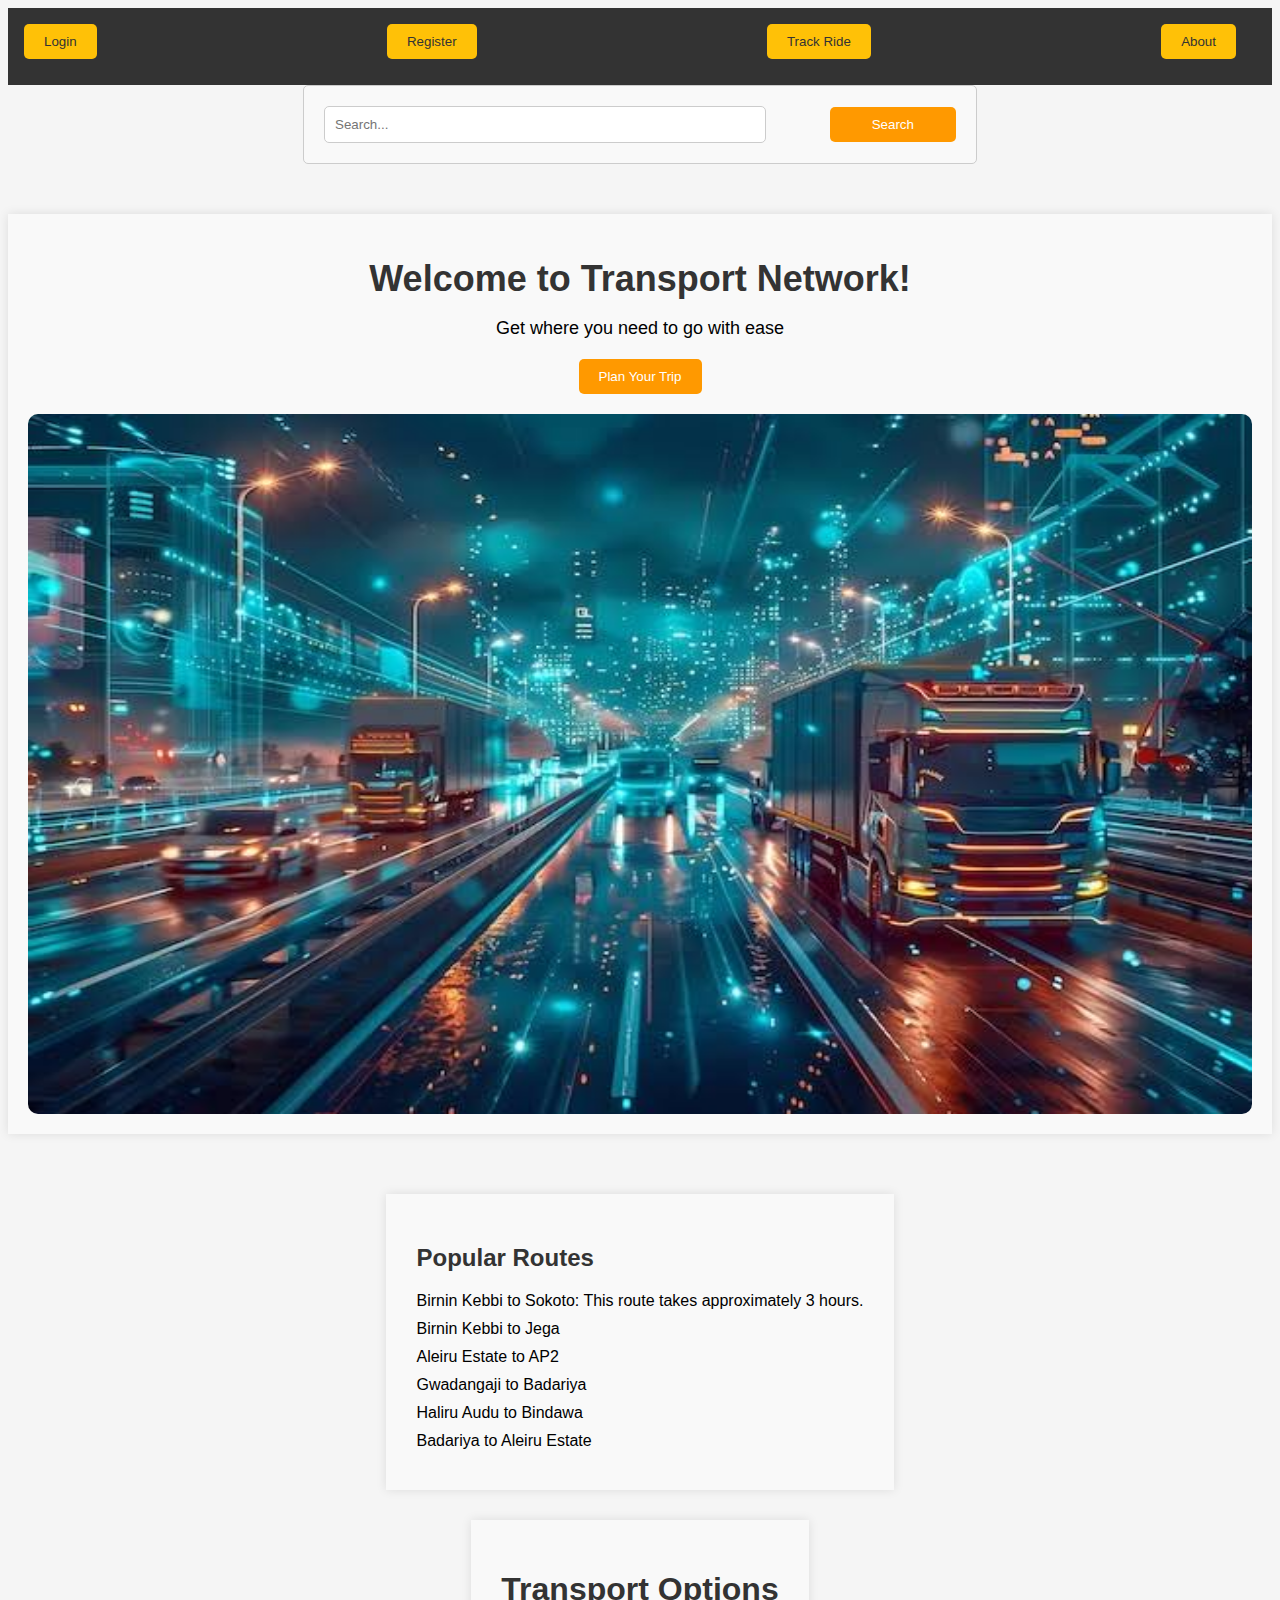
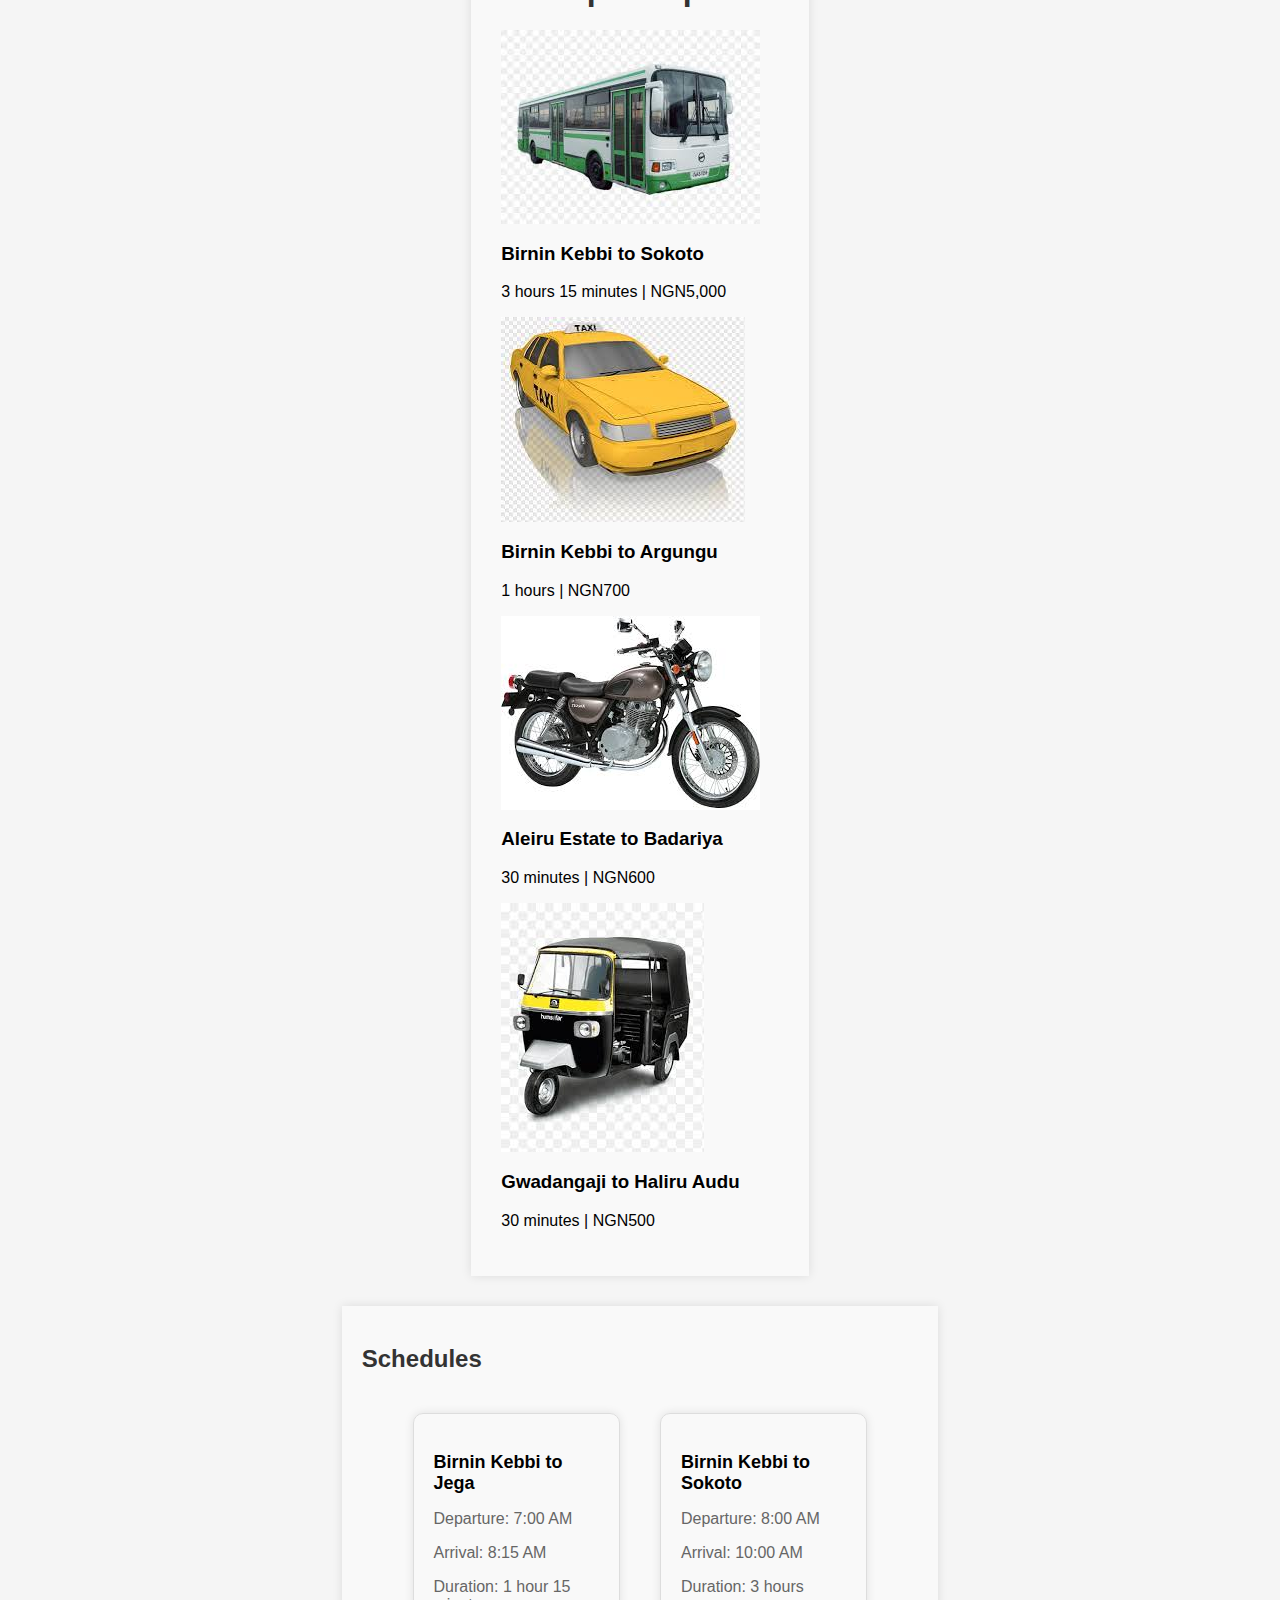
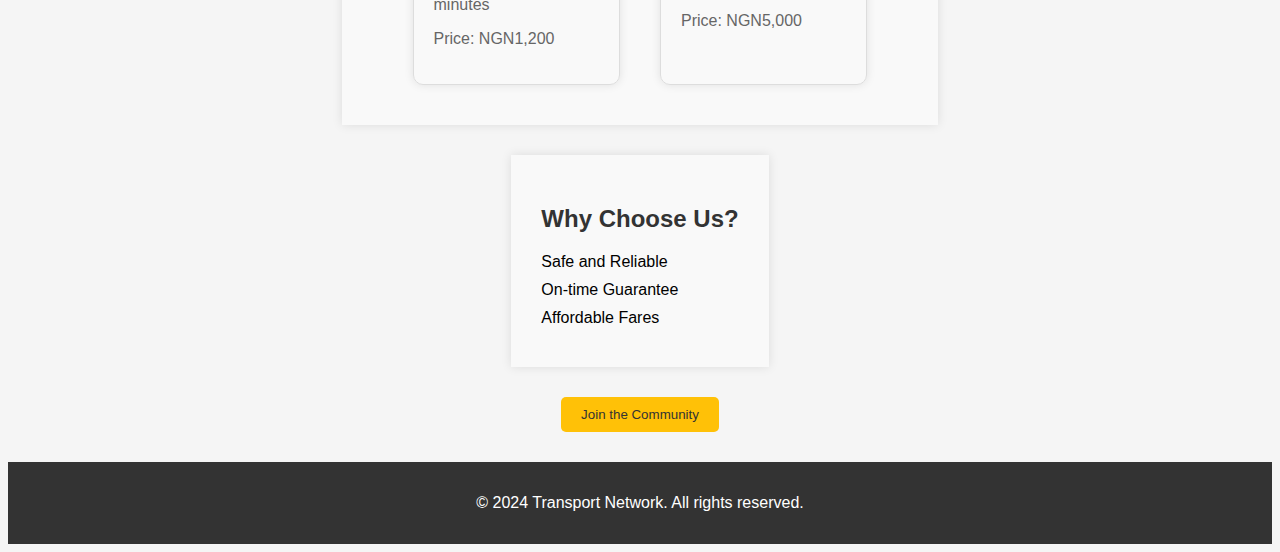
<file: index2.html>
<html>
<head>
	<title>Transport Network</title>
	<link rel="stylesheet" href="styles2.css">
</head>
<body>
	<header>
		<nav>
			<ul>
				<li><button id="login-btn">Login</button></li>
				<li><button id="register-btn">Register</button></li>
				<li><button id="track-ride">Track Ride</button></li>
				<a href="index5.html"><li><button id="about">About</button></li></a>

				
			</ul>
		</nav>
	</header>

<di class="search-bar">
	<input type="search" id="search-input"
	placeholder="Search...">
<button id="search-btn">Search</button>
</di>

	<section class="hero">
		<div class="hero-content">
		  <h1>Welcome to Transport Network!</h1>
		  <p>Get where you need to go with ease</p>
		  <button id="plan-trip-btn">Plan Your Trip</button>
		</div>
		<div class="hero-image">
		  <img src="city (2).jpeg" alt="Cityscape with transportation">
		</div>
	  </section>
	  
	
	<!-- Login Form -->
<div id="login-form">
	<button id="close-login-btn">X</button>
	<h2>Login</h2>
	<form>
	  <label>Username:</label>
	  <input type="text" id="username" />
	  <br />
	  <label>Password:</label>
	  <input type="password" id="password" />
	  <br />
	  <button id="login-submit">Login</button>
	</form>
  </div>
  
  <!-- Register Form -->
  <div id="register-form">
	<button id="close-register-btn">X</button>
	<h2>Register</h2>
	<form>
	  <label>Name:</label>
	  <input type="text" id="name" />
	  <br />
	  <label>Email Address:</label>
	  <input type="email" id="email" />
	  <br />
	  <label>Username:</label>
	  <input type="text" id="username" />
	  <br />
	  <label>Password:</label>
	  <input type="password" id="password" />
	  <br />
	  <label>Gender:</label>
	  <select id="gender">
		<option value="male">Male</option>
		<option value="female">Female</option>
	  </select>
	  <br />
	  <label>Phone Number:</label>
	  <input type="tel" id="phone" />
	  <br />
	  <label>Date of Birth:</label>
	  <input type="date" id="dob" />
	  <br />
	  <label>NIN Number:</label>
	  <input type="text" id="nin" />
	  <br />
	  <label>Permanent Home Address:</label>
	  <input type="text" id="address" />
	  <br />
	  <label>Account Type:</label>
	  <select id="account-type">
		<option value="driver">Driver</option>
		<option value="passenger">Passenger</option>
	  </select>
	  <br />
	  <button id="register-submit">Submit</button>
	</form>
  </div>
  
	<main>

		<section>
			<h2>Popular Routes</h2>
			<ul>
				<li>Birnin Kebbi to Sokoto: This route takes approximately 3 hours.</li>
				<li>Birnin Kebbi	 to 	Jega</li>
				<li>Aleiru Estate 	to 	AP2</li>
				<li>Gwadangaji to 	Badariya</li>
				<li>Haliru Audu to Bindawa</li>
				<li>Badariya to Aleiru Estate</li>
			</ul>
		</section>

		<section class="transport-options">
			<h1>Transport Options</h1>
			<div class="options">
			  <div class="option">
				<img src="Bus.jpeg" alt="Bus">
				<h3>Birnin Kebbi to Sokoto</h3>
				<p>3 hours 15 minutes | NGN5,000</p>
			  </div>
			  <div class="option">
				<img src="Car.jpeg" alt="Car">
				<h3>Birnin Kebbi to Argungu</h3>
				<p>1 hours | NGN700</p>
			  </div>
			  <div class="option">
				<img src="Motorcycle.jpeg" alt="Motorcycle">
				<h3>Aleiru Estate to Badariya</h3>
				<p>30 minutes | NGN600</p>
			  </div>
			  <div class="option">
				<img src="Tricycle.jpeg" alt="Tricycle">
				<h3>Gwadangaji to Haliru Audu</h3>
				<p>30 minutes | NGN500</p>
			  </div>
			</div>
		  </section>
		  
		  <section class="schedules">
		  <h2>Schedules</h2>
		  <div class="schedule-container">
			<div class="schedule">
			  <h3>Birnin Kebbi to Jega</h3>
			  <p>Departure: 7:00 AM</p>
			  <p>Arrival: 8:15 AM</p>
			  <p>Duration: 1 hour 15 minutes</p>
			  <p>Price: NGN1,200</p>
			</div>
			<div class="schedule">
			  <h3>Birnin Kebbi to Sokoto</h3>
			  <p>Departure: 8:00 AM</p>
			  <p>Arrival: 10:00 AM</p>
			  <p>Duration: 3 hours</p>
			  <p>Price: NGN5,000</p>
			</div>
			<!-- Add more schedules here -->
		  </div>
		</section>
		

		
		
		<section>
			<h2>Why Choose Us?</h2>
			<ul>
				<li>Safe and Reliable</li>
				<li>On-time Guarantee</li>
				<li>Affordable Fares</li>
			</ul>
		</section>
		
		
		<button>Join the Community</button>
	</main>
	
	<footer>
		<p>&copy; 2024 Transport Network. All rights reserved.</p>
	</footer>
	
	<script src="script.js"></script>
	<script src="script2.js"></script>
	

</body>
</html>
</file>
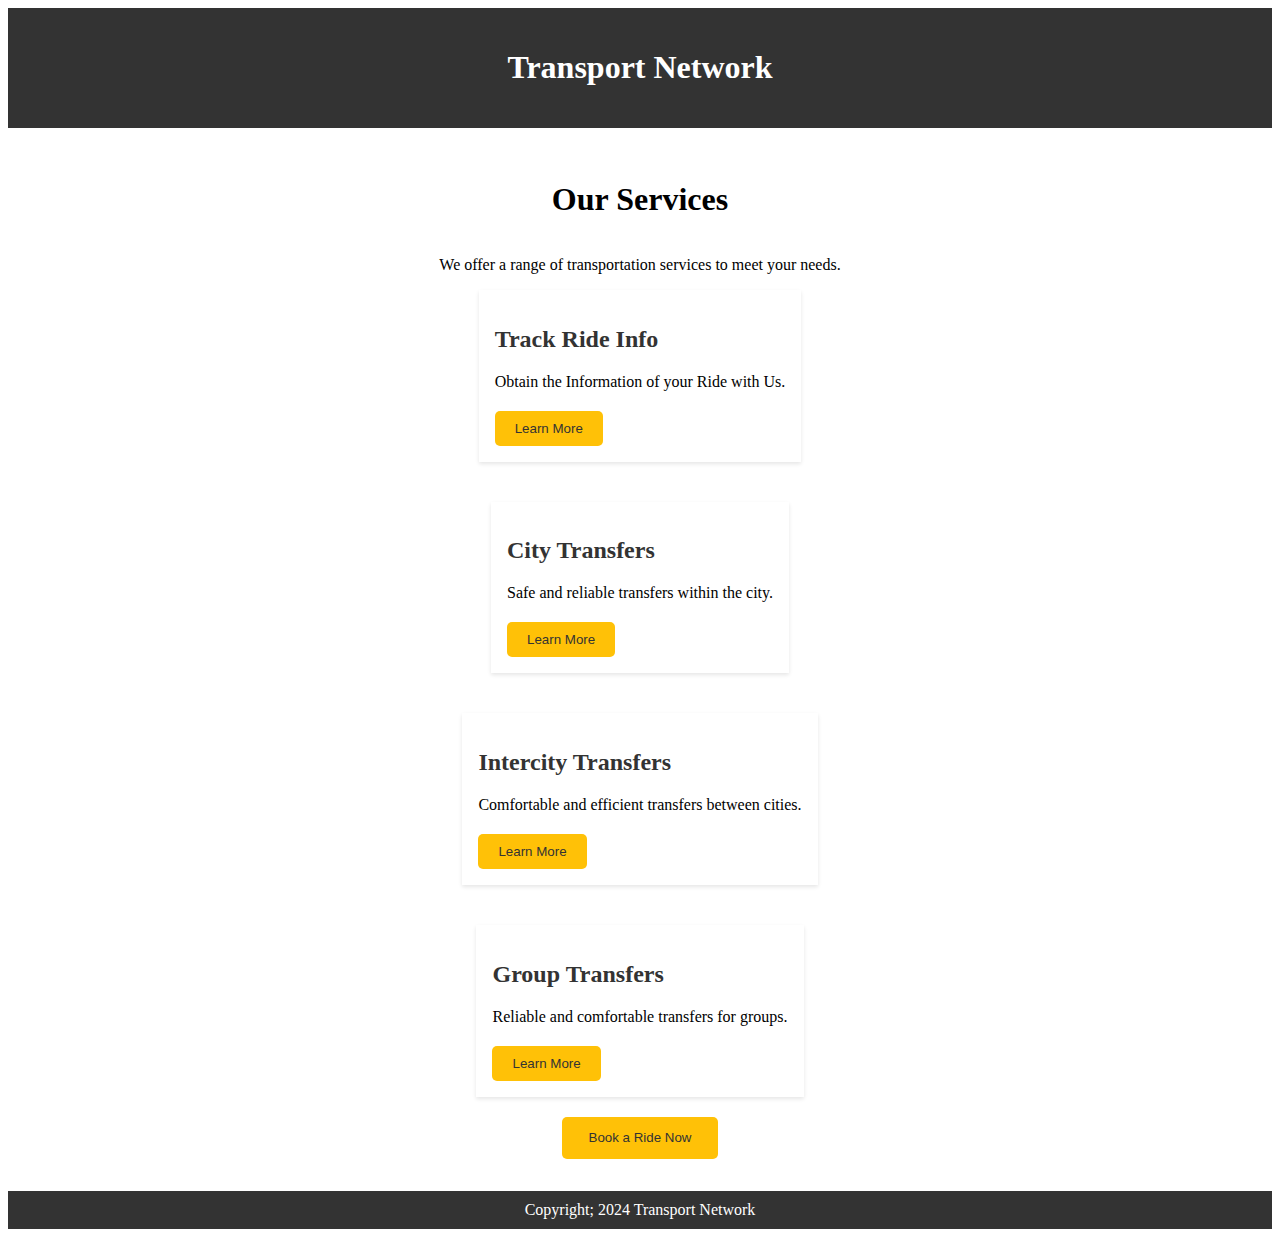
<file: index3.html>
<html>
<head>
	<title>Transport Network</title>
	<link rel="stylesheet" href="styles3.css">
</head>
<body>
  <header>
    <h1>Transport Network</h1>
</header>
<div class="service-page">
    <h1>Our Services</h1>
    <p>We offer a range of transportation services to meet your needs.</p>
    
    <div class="service">
      <h2>Track Ride Info</h2>
      <p>Obtain the Information of your Ride with Us.</p>
      <button>Learn More</button>
    </div>
    
    <div class="service">
      <h2>City Transfers</h2>
      <p>Safe and reliable transfers within the city.</p>
      <button>Learn More</button>
    </div>
    
    
    <div class="service">
      <h2>Intercity Transfers</h2>
      <p>Comfortable and efficient transfers between cities.</p>
      <button>Learn More</button>
    </div>
    
    
    
    <div class="service">
      <h2>Group Transfers</h2>
      <p>Reliable and comfortable transfers for groups.</p>
      <button>Learn More</button>
    </div>
    
    <!-- Call-to-action button -->

    <a href="index.html"><button id="book-btn">Book a Ride Now</button></a>
  </div>
  <footer>
    <span>Copyright; 2024 Transport Network</span>
</footer>       
</body>
</file>
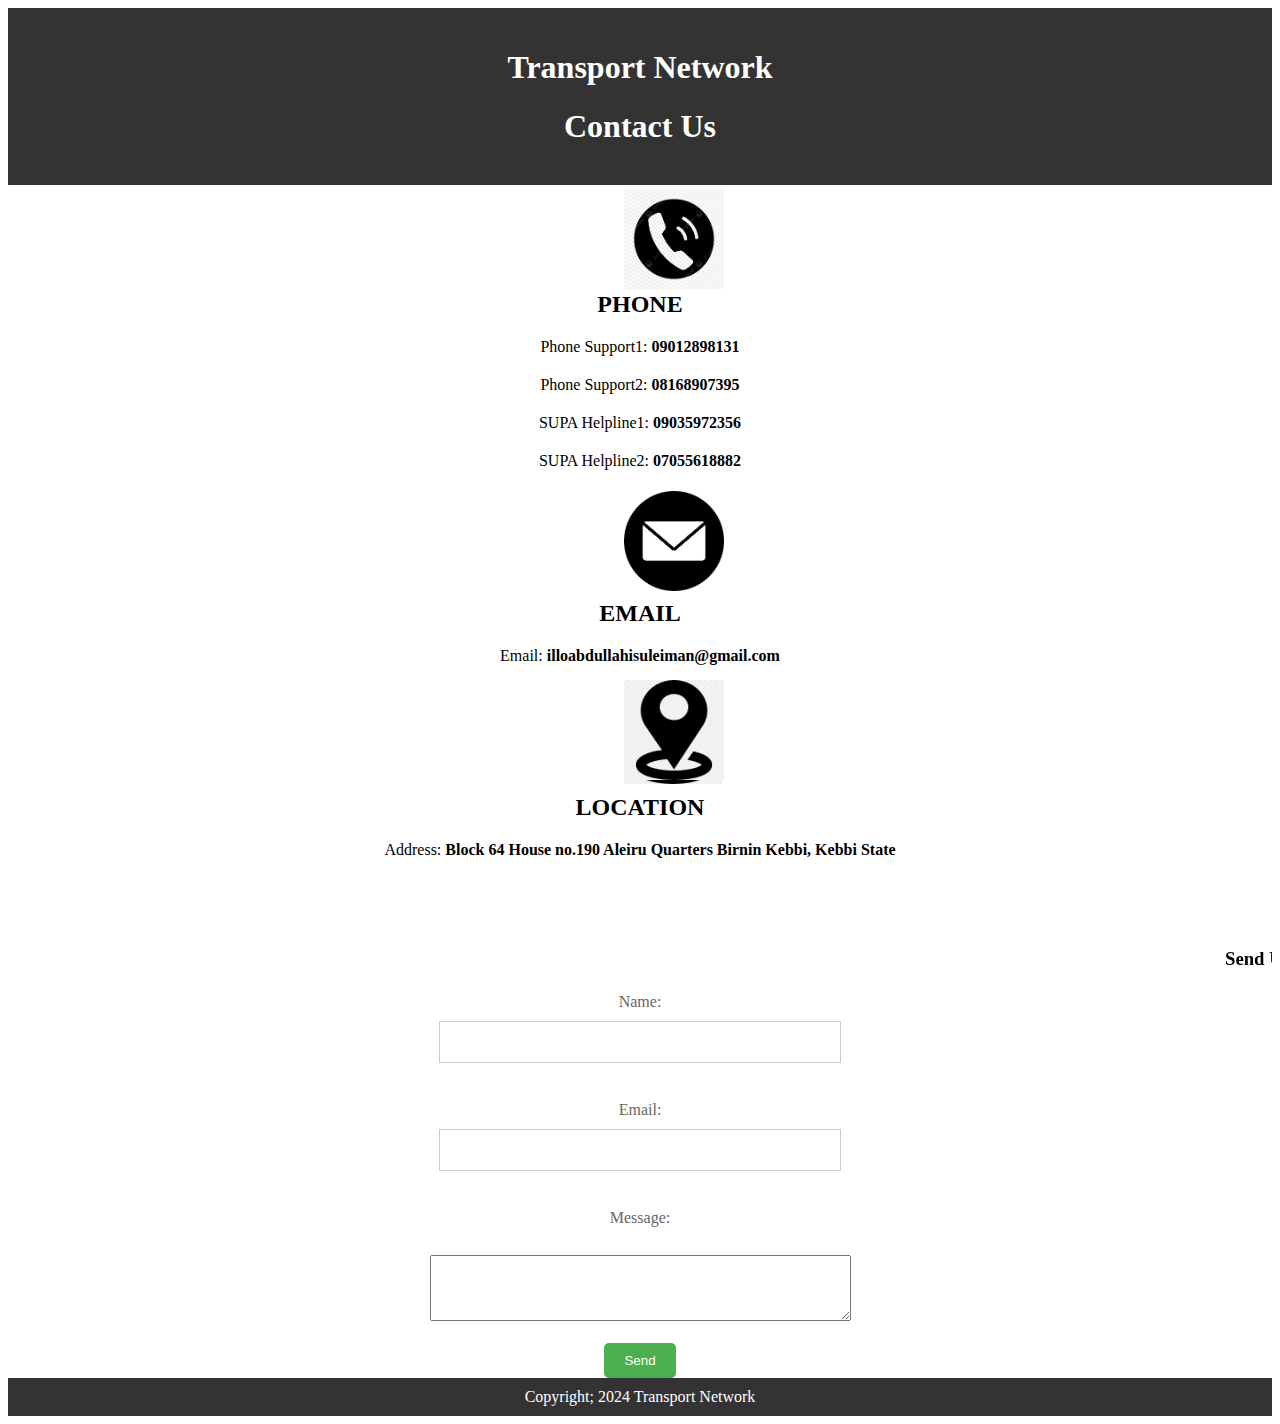
<file: index4.html>
<!DOCTYPEhtml>
<html>
    <head>
        <title>
Contact Us
        </title>
        <link rel="stylesheet" href="styles4.css">
    </head>
    <body>
        <header>
            <h1>Transport Network</h1>
            <h1>Contact Us</h1>
        </header>
        <div class="Contact-page">
            <div class="contact-info">
                <br><br>
               <center>
                <h2>PHONE</h2>
                <p>Phone Support1: <strong>09012898131</strong></p>
                <p>Phone Support2: <strong>08168907395</strong></p>
                <p>SUPA Helpline1: <strong>09035972356</strong></p>
                <p>SUPA Helpline2: <strong>07055618882</strong></p>
                <br><br><br><br><br>
                <h2>EMAIL</h2>
                <p>Email: <a 
                    href:"illoabdullahisuleiman@gmail.com"><strong>illoabdullahisuleiman@gmail.com</strong></a></p>
                    <br><br><br><br><br>
                    <h2>LOCATION</h2>
                    <p>Address: <strong>Block 64 House no.190 Aleiru Quarters Birnin Kebbi, Kebbi State</strong></p>
                </center>
                </div>
           <marquee><h3>Send Us A Message</h3></marquee> 
                <form>
                 <center>
                    <label for="name">Name:</label>
                    <input type="text" id="name"
                name="name"><br><br>
                    <label for="email">Email:</label>
                    <input type="email" id="email"
                name="email"><br><br>
                    <label for="message">Message:</label><br>
                    <textarea id="message" 
                name="message" rows="4"
                cols="50"></textarea><br><br>
                        <input type="submit"
                    value="Send">
                    </center>
                    </form>
                        </div>
 <div class="phone">
    <img src="phone.png" alt= "Phone" width="100mm" height="100mm">
 </div>
    <div class="email">
     <img src="email.png" width="100mm" height="100mm">
    </div>
<div class="location">
     <img src="location.png" width="100mm" height="100mm">
 </div>
 <footer>
    <span>Copyright; 2024 Transport Network</span>
</footer>                       
    </body>
</html>
</file>
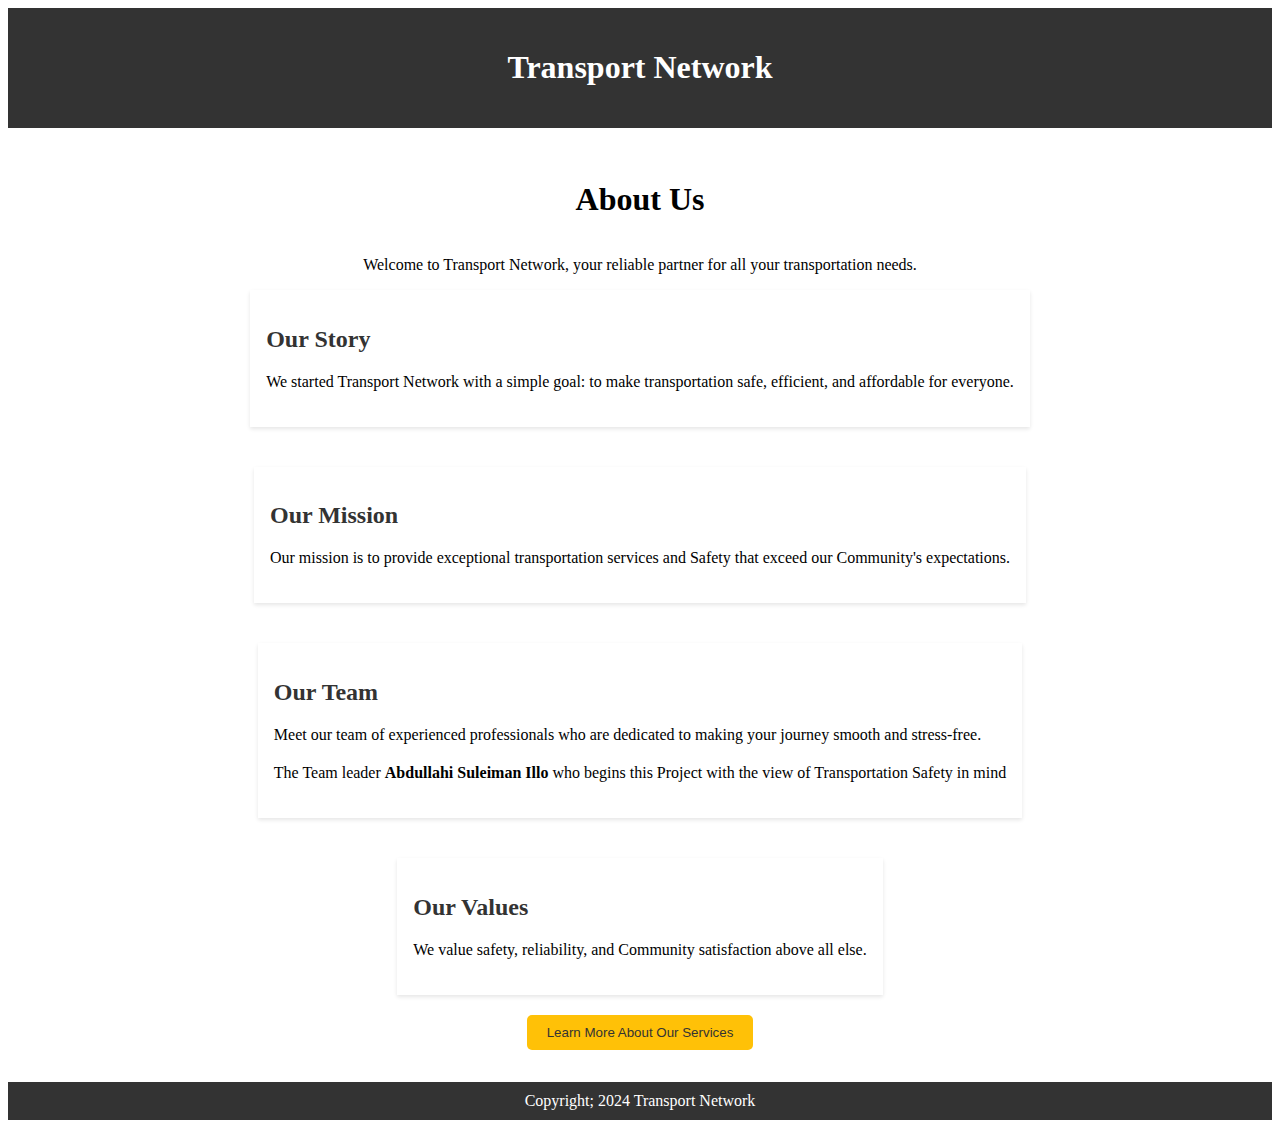
<file: index5.html>
<!DOCTYPE html>
<html lang="en">
<head>
	<meta charset="UTF-8">
	<meta name="viewport" content="width=device-width, initial-scale=1.0">
	<title>Transport Network</title>
	<link rel="stylesheet" href="styles5.css">
</head>
<body>
    <header>
        <h1>Transport Network</h1>
    </header>

<div class="about-page">
    <h1>About Us</h1>
    <p>Welcome to Transport Network, your reliable partner for all your transportation needs.</p>
    
    <!-- Our Story -->
    <div class="about-section">
      <h2>Our Story</h2>
      <p>We started Transport Network with a simple goal: to make transportation safe, efficient, and affordable for everyone.</p>
    </div>
    
    <!-- Our Mission -->
    <div class="about-section">
      <h2>Our Mission</h2>
      <p>Our mission is to provide exceptional transportation services and Safety that exceed our Community's expectations.</p>
    </div>
    
    <!-- Our Team -->
    <div class="about-section">
      <h2>Our Team</h2>
      <p>Meet our team of experienced professionals who are dedicated to making your journey smooth and stress-free.</p>
      <p>The Team leader <strong>Abdullahi Suleiman Illo</strong> who begins this Project with the view of Transportation Safety in mind</p>
    </div>
    
    <!-- Our Values -->
    <div class="about-section">
      <h2>Our Values</h2>
      <p>We value safety, reliability, and Community satisfaction above all else.</p>
    </div>
    
    <!-- Call-to-action button -->
    <a href="index3.html"><button id="button">Learn More About Our Services</button></a>
  </div>
  <footer>
    <span>Copyright; 2024 Transport Network</span>
</footer>       
</body>
</file>
<file: styles2.css>
body {
	background-color: #f5f5f5;
	font-family: Arial, sans-serif;
}

header {
	background-color: #333;
	color: #fff;
	padding: 1em;
	text-align: center;
}

nav ul {
	list-style: none;
	margin: 0;
	padding: 0;
	display: flex;
	justify-content: space-between;
}

nav li {
	margin-right: 20px;
}

nav a {
	color: #fff;
	text-decoration: none;
}

#register-btn, #login-btn {
	background-color: #ffc107;
	color: #333;
	border: none;
	padding: 10px 20px;
	border-radius: 5px;
	cursor: pointer;
}

#register-btn:hover, #login-btn:hover {
	background-color: #ff9900;
}

main {
	display: flex;
	flex-direction: column;
	align-items: center;
	padding: 2em;
}

h1 {
	color: #333;
}

section {
	background-color: #fff;
	padding: 1em;
	margin-bottom: 20px;
	box-shadow: 0 2px 4px rgba(0,0,0,0.1);
}

h2 {
	color: #333;
}

ul {
	list-style: none;
	margin: 0;
	padding: 0;
}

li {
	margin-bottom: 10px;
}

button {
	background-color: #ffc107;
	color: #333;
	border: none;
	padding: 10px 20px;
	border-radius: 5px;
	cursor: pointer;
}

button:hover {
	background-color: #ff9900;
}

footer {
	background-color: #333;
	color: #fff;
	text-align: center;
	padding: 1em;
	clear: both;
}
#login-form, #register-form {
	position: absolute;
	top: 50%;	
	left: 50%;
	transform: translate(-50%, -50%);
	padding: 20px;
	border: 1px solid #ccc;
	border-radius: 5px;
	background-color: #f9f9f9;
	display: none; /* Hide the forms initially */
  }
  
  #login-form input, #register-form input {
	margin-bottom: 10px;
	padding: 10px;
	border: 1px solid #ccc;
  }
  
  #login-form button, #register-form button {
	background-color: #4CAF50;
	color: #fff;
	padding: 10px 20px;
	border: none;
	border-radius: 5px;
	cursor: pointer;
  }
  
  #login-form button:hover, #register-form button:hover {
	background-color: #3e8e41;
  }

  #close-login-btn, #close-register-btn{
	position: absolute;
	top: 10px;
	right: 10px;
	font-size: 20px;
	cursor: pointer;
  }

  #close-login-btn:hover,
#close-register-btn:hover{
	color: red;
}
.hero {
	background-color: #f9f9f9;
	padding: 20px;
	text-align: center;
	margin-top: 50px; /* Add margin top to align with the nav bar */
  }
  
  .hero-content {
	margin-bottom: 20px;
  }
  
  .hero-content h1 {
	font-size: 36px;
	font-weight: bold;
	margin-bottom: 10px;
  }
  
  .hero-content p {
	font-size: 18px;
	margin-bottom: 20px;
  }
  
  #plan-trip-btn {
	background-color: #ff9900;
	color: #fff;
	padding: 10px 20px;
	border: none;
	border-radius: 5px;
	cursor: pointer;
  }
  
  .hero-image {
	margin-top: 20px;
  }
  
  .hero-image img {
	width: 100%;
	height: 700px;
	object-fit: contains;
	border-radius: 10px;
  }

  .search-bar{
	width: 50%;
	margin: 0 auto;
	padding: 20px;
	background-color: #f9f9f9;
	border: 1px solid #ccc;
	border-radius: 5px;
	display: flex;
	justify-content: space-between;
	align-items: center;
  }

  #search-input{
	width: 70%;
	padding: 10px;
	border: 1px solid #ccc;
	border-radius: 5px;
  }

  #search-btn{
	width: 20%;
	padding: 10px;
	background-color: #ff9900;
	color: #fff;
	border: none;
	cursor:pointer;  }

	#search-btn:hover{
		background-color: #3e8e41;
	}

	  
	  /* Add separate styles for each option */
	  .bus-option {
		background-color: #f9f9f9;
		border-color: #ccc;
	  }
	  
	  .car-option {
		background-color: #fff;
		border-color: #aaa;
	  }
	  
	  .motorcycle-option {
		background-color: #f9f9f9;
		border-color: #ccc;
	  }
	  
	  .tricycle-option {
		background-color: #fff;
		border-color: #ccc;
	  }

	  .schedules {
		background-color: #f9f9f9;
		padding: 20px;
	  }
	  
	  .schedule-container {
		display: flex;
		flex-wrap: wrap;
		justify-content: center;
	  }
	  
	  .schedule {
		margin: 20px;
		padding: 20px;
		border: 1px solid #ddd;
		border-radius: 10px;
		width: calc(33.333% - 20px);
		box-shadow: 0 0 10px rgba(0, 0, 0, 0.1);
	  }
	  
	  .schedule h3 {
		font-size: 18px;
		margin-bottom: 10px;
	  }
	  
	  .schedule p {
		font-size: 16px;
		color: #666;
	  }

	  /* Add these styles to make your website responsive */

/* Use a flexible grid system */
.grid {
	display: grid;
	grid-template-columns: repeat(12, 1fr);
	grid-gap: 10px;
}

/* Make the nav menu responsive */
nav ul {
	list-style: none;
	margin: 0;
	padding: 0;
	display: flex;
	flex-wrap: wrap;
	justify-content: space-between;
}

nav li {
	margin-right: 20px;
}

/* Make the main content area responsive */
main {
	display: flex;
	flex-direction: column;
	align-items: center;
	padding: 20px;
}

/* Make the sections responsive */
section {
	background-color: #f9f9f9;
	padding: 20px;
	margin-bottom: 20px;
	box-shadow: 0 0 10px rgba(0, 0, 0, 0.1);
}

/* Add media queries to apply different styles for different screen sizes */
@media (max-width: 600px) {
	/* Styles for small screens (mobile devices) */
	nav {
		flex-direction: column;
	}
	nav li {
		margin-right: 0;
	}
	main {
		padding: 10px;
	}
	section {
		padding: 10px;
		margin-bottom: 10px;
	}
}

@media (min-width: 601px) and (max-width: 1024px) {
	/* Styles for medium screens (tablets) */
	main {
		padding: 20px;
	}
	section {
		padding: 20px;
		margin-bottom: 20px;
	}
}

@media (min-width: 1025px) {
	/* Styles for large screens (laptops and desktops) */
	main {
		padding: 30px;
	}
	section {
		padding: 30px;
		margin-bottom: 30px;
	}
}
</file>
<file: styles3.css>
.service-page {
    display: flex;
    flex-direction: column;
    align-items: center;
    padding: 2em;
  }
  
  .service {
    background-color: #fff;
    padding: 1em;
    margin-bottom: 20px;
    box-shadow: 0 2px 4px rgba(0,0,0,0.1);
  }
  
  .service h2 {
    color: #333;
  }
  
  .service p {
    margin-bottom: 20px;
  }
  
  .service button {
    background-color: #ffc107;
    color: #333;
    border: none;
    padding: 10px 20px;
    border-radius: 5px;
    cursor: pointer;
  }
  
  .service button:hover {
    background-color: #ff9900;
    color: white;
  }
  
  /* Add some space between services */
  .service + .service {
    margin-top: 20px;
  }

  #book-btn {
	background-color: #ffc107;
	color: #333;
	border: none;
	padding: 1em 2em;
	border-radius: 5px;
	cursor: pointer;
}

#book-btn:hover {
	background-color: #ff9900;
    color: white;
}
header {
  background-color: #333;
  color: #fff;
  padding: 20px;
  text-align: center;
}

footer {
  background-color: #333;
  color: #fff;
  padding: 10px;
  text-align: center;
  clear: both;
}
  
/* Add these styles to make your website responsive */

/* Use a flexible grid system */
.grid {
	display: grid;
	grid-template-columns: repeat(12, 1fr);
	grid-gap: 10px;
}

/* Make the nav menu responsive */
nav ul {
	list-style: none;
	margin: 0;
	padding: 0;
	display: flex;
	flex-wrap: wrap;
	justify-content: space-between;
}

nav li {
	margin-right: 20px;
}

/* Make the main content area responsive */
main {
	display: flex;
	flex-direction: column;
	align-items: center;
	padding: 20px;
}

/* Make the sections responsive */
section {
	background-color: #f9f9f9;
	padding: 20px;
	margin-bottom: 20px;
	box-shadow: 0 0 10px rgba(0, 0, 0, 0.1);
}

/* Add media queries to apply different styles for different screen sizes */
@media (max-width: 600px) {
	/* Styles for small screens (mobile devices) */
	nav {
		flex-direction: column;
	}
	nav li {
		margin-right: 0;
	}
	main {
		padding: 10px;
	}
	section {
		padding: 10px;
		margin-bottom: 10px;
	}
}

@media (min-width: 601px) and (max-width: 1024px) {
	/* Styles for medium screens (tablets) */
	main {
		padding: 20px;
	}
	section {
		padding: 20px;
		margin-bottom: 20px;
	}
}

@media (min-width: 1025px) {
	/* Styles for large screens (laptops and desktops) */
	main {
		padding: 30px;
	}
	section {
		padding: 30px;
		margin-bottom: 30px;
	}
}
</file>
<file: styles4.css>
.contact-page{
	background-color: #f9f9f9;
	padding: 40px;
	border: 1px solid #ddd;
	width: 50%;
	margin: 40px auto;
	}

	h1{
		color: white;
		font-weight: bold;
		margin-bottom: 20px;
	}
	
	label{
		display: block;
		margin-bottom: 10px;
		color: #666;
		}
		
input[type="text"], input[type="email"]{
	width: 30%;
	height: 20px;
	margin-bottom: 20px;
	padding: 10px;
	border: 1px solid #ccc;
	}
	
input[type="submit"]{
		background-color: #4CAF50;
		color: #fff;
		padding: 10px 20px;
		border: none;
		border-radius: 5px;
		cursor: pointer;
	}

.contact-info{
		background-color: #fFF;
		padding: 20px;
		width: 50%;
		margin: 30px auto;
	}
	
.contact-info p{
	margin-bottom: 20px;
	}
	header {
		background-color: #333;
		color: #fff;
		padding: 20px;
		text-align: center;
	}
	
	footer {
		background-color: #333;
		color: #fff;
		padding: 10px;
		text-align: center;
		clear: both;
	}
	.phone {
		position: absolute;
		top: 50mm;
		left: 165mm;
		background-image: url('phone.png');
		background-size: contain;
		background-repeat: no-repeat;
		background-color: white;
	}
	.email {
		position: absolute;
		top: 130mm;
		left: 165mm;
		background-image: url('email.png');
		background-size: contain;
		background-repeat: no-repeat;
	}
	.location {
		position: absolute;
		top: 180mm;
		left: 165mm;
		background-image: url('location.png');
		background-size: contain;
		background-repeat: no-repeat;
		background-color: white;
	}

	/* Add these styles to make your website responsive */

/* Use a flexible grid system */
.grid {
	display: grid;
	grid-template-columns: repeat(12, 1fr);
	grid-gap: 10px;
}

/* Make the nav menu responsive */
nav ul {
	list-style: none;
	margin: 0;
	padding: 0;
	display: flex;
	flex-wrap: wrap;
	justify-content: space-between;
}

nav li {
	margin-right: 20px;
}

/* Make the main content area responsive */
main {
	display: flex;
	flex-direction: column;
	align-items: center;
	padding: 20px;
}

/* Make the sections responsive */
section {
	background-color: #f9f9f9;
	padding: 20px;
	margin-bottom: 20px;
	box-shadow: 0 0 10px rgba(0, 0, 0, 0.1);
}

/* Add media queries to apply different styles for different screen sizes */
@media (max-width: 600px) {
	/* Styles for small screens (mobile devices) */
	nav {
		flex-direction: column;
	}
	nav li {
		margin-right: 0;
	}
	main {
		padding: 10px;
	}
	section {
		padding: 10px;
		margin-bottom: 10px;
	}
}

@media (min-width: 601px) and (max-width: 1024px) {
	/* Styles for medium screens (tablets) */
	main {
		padding: 20px;
	}
	section {
		padding: 20px;
		margin-bottom: 20px;
	}
}

@media (min-width: 1025px) {
	/* Styles for large screens (laptops and desktops) */
	main {
		padding: 30px;
	}
	section {
		padding: 30px;
		margin-bottom: 30px;
	}
}
</file>
<file: styles5.css>
.about-page {
    display: flex;
    flex-direction: column;
    align-items: center;
    padding: 2em;
  }
  
  .about-section {
    background-color: #fff;
    padding: 1em;
    margin-bottom: 20px;
    box-shadow: 0 2px 4px rgba(0,0,0,0.1);
  }
  
  .about-section h2 {
    color: #333;
  }
  
  .about-section p {
    margin-bottom: 20px;
  }
  
  /* Add some space between sections */
  .about-section + .about-section {
    margin-top: 20px;
  }

  header {
    background-color: #333;
    color: #fff;
    padding: 20px;
    text-align: center;
}

footer {
    background-color: #333;
    color: #fff;
    padding: 10px;
    text-align: center;
    clear: both;
}

#button{
  background-color: #ffc107;
	color: #333;
	border: none;
	padding: 10px 20px;
	border-radius: 5px;
	cursor: pointer;
}

#button:hover{
  background-color: #ff9900;
}

/* Add these styles to make your website responsive */

/* Use a flexible grid system */
.grid {
	display: grid;
	grid-template-columns: repeat(12, 1fr);
	grid-gap: 10px;
}

/* Make the nav menu responsive */
nav ul {
	list-style: none;
	margin: 0;
	padding: 0;
	display: flex;
	flex-wrap: wrap;
	justify-content: space-between;
}

nav li {
	margin-right: 20px;
}

/* Make the main content area responsive */
main {
	display: flex;
	flex-direction: column;
	align-items: center;
	padding: 20px;
}

/* Make the sections responsive */
section {
	background-color: #f9f9f9;
	padding: 20px;
	margin-bottom: 20px;
	box-shadow: 0 0 10px rgba(0, 0, 0, 0.1);
}

/* Add media queries to apply different styles for different screen sizes */
@media (max-width: 600px) {
	/* Styles for small screens (mobile devices) */
	nav {
		flex-direction: column;
	}
	nav li {
		margin-right: 0;
	}
	main {
		padding: 10px;
	}
	section {
		padding: 10px;
		margin-bottom: 10px;
	}
}

@media (min-width: 601px) and (max-width: 1024px) {
	/* Styles for medium screens (tablets) */
	main {
		padding: 20px;
	}
	section {
		padding: 20px;
		margin-bottom: 20px;
	}
}

@media (min-width: 1025px) {
	/* Styles for large screens (laptops and desktops) */
	main {
		padding: 30px;
	}
	section {
		padding: 30px;
		margin-bottom: 30px;
	}
}
</file>
